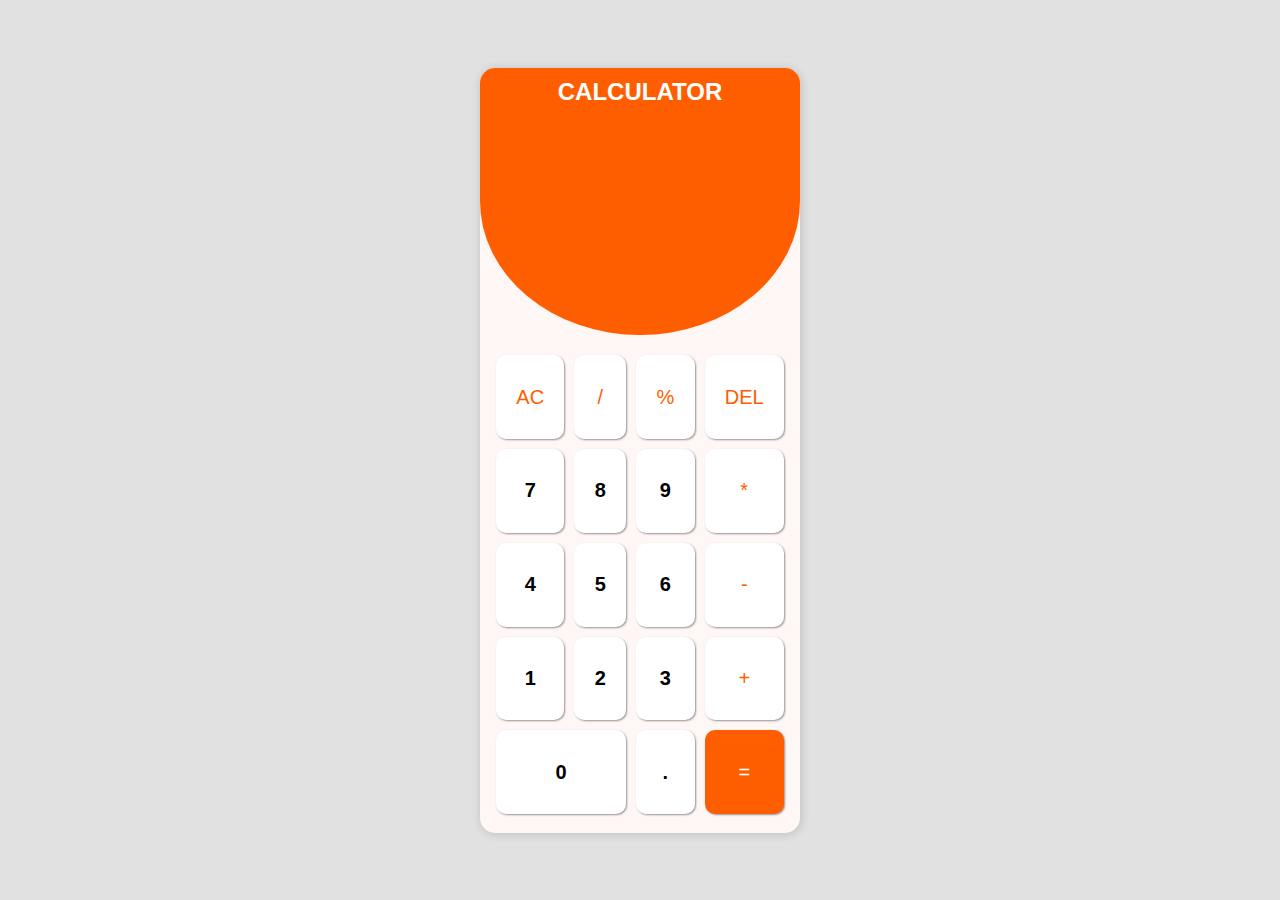
<file: Calculator/index.html>
<!DOCTYPE html>
<html lang="en">
<head>
    <meta charset="UTF-8">
    <meta http-equiv="X-UA-Compatible" content="IE=edge">
    <meta name="viewport" content="width=device-width, initial-scale=1.0">
    <title>Calculator | Balaharisankar</title>
    <link rel="stylesheet" href="./style.css" type="text/css">
</head>
<body>
    <div class="container">
        <div class="display-container">
            <h2>CALCULATOR</h2>
            <h4 id="info"></h4>
            <h1 id="result"></h1>
        </div>
        <div class="button-container">
            <div id="allclear">
                AC
            </div>
            <div id="divide">
                /
            </div>
            <div id="percentage">
                %
            </div>
            <div id="del">
                DEL
            </div>
            <div id="seven">
                7
            </div>
            <div id="eight">
                8
            </div>
            <div id="nine">
                9       
            </div>
            <div id="multiple">
                *
            </div>
            <div id="four">
                4
            </div>
            <div id="five">
                5
            </div>
            <div id="six">
                6
            </div>
            <div id="minus">
                -
            </div>
            <div id="one">
                1
            </div>
            <div id="two">
                2
            </div>
            <div id="three">
                3
            </div>
            <div id="plus">
                +
            </div>
            <div id="zero">
                0
            </div>
            <div id="dot">
                .
            </div>
            <div id="equal">
                =
            </div>
        </div>
    </div>
    <script src="./script.js"></script>
</body>
</html>
</file>
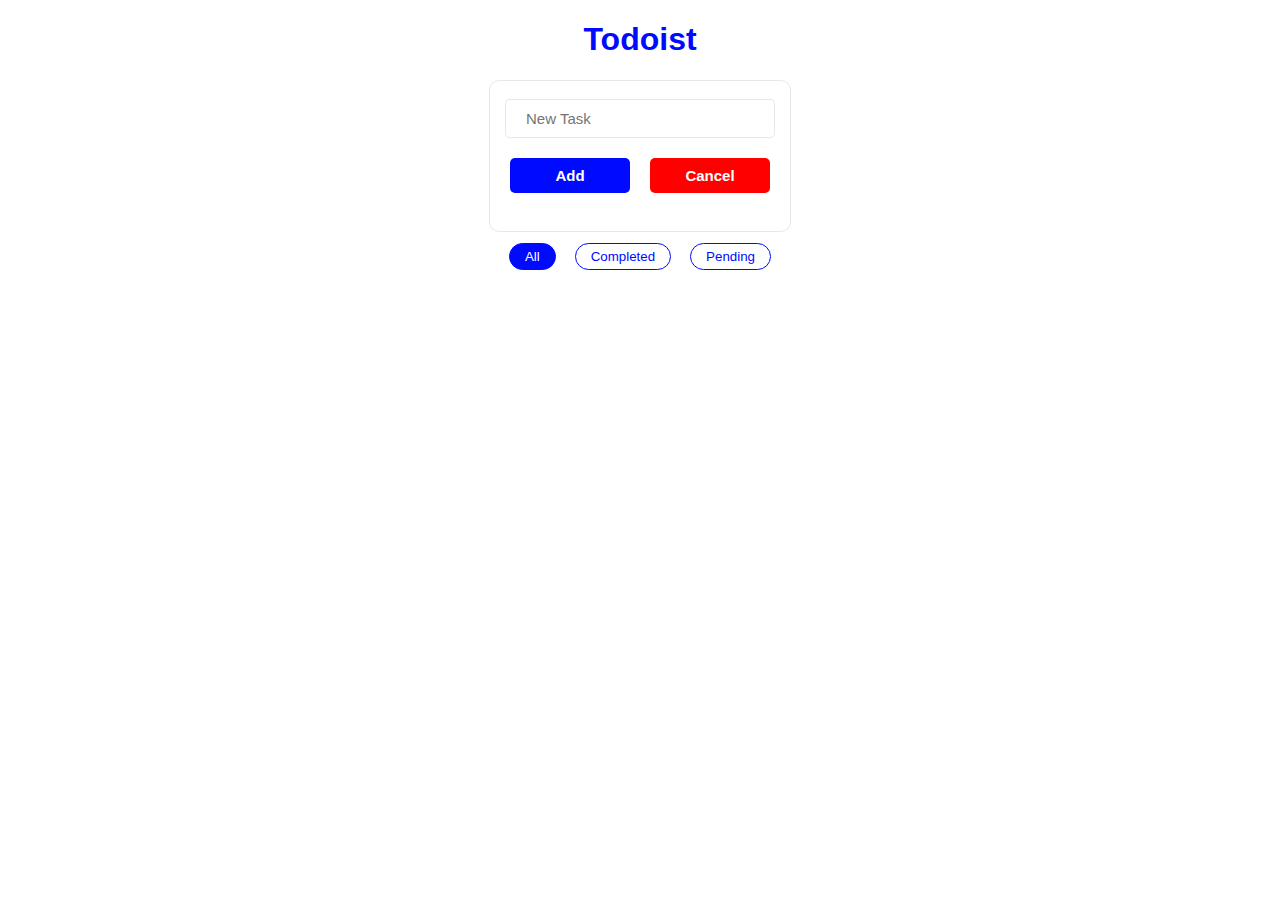
<file: Todo App/index.html>
<!DOCTYPE html>
<html lang="en">
<head>
    <meta charset="UTF-8">
    <meta http-equiv="X-UA-Compatible" content="IE=edge">
    <meta name="viewport" content="width=device-width, initial-scale=1.0">
    <title>Todo App | Balaharisankar</title>
    <link rel="stylesheet" href="./style.css">
</head>
<body>
    <h1 class="app-title">Todoist</h1>
    <div class="form-container">
        <input type="text" id="new-task" placeholder="New Task"/>
        <div class="btn-container">
            <button id="addBtn" onclick="addNewTask()">Add</button>
            <button id="updateBtn" class="invisible" onClick="updateTask()">Update</button>
            <button id="cancelBtn" onclick="cancelTask()">Cancel</button>
        </div>
    </div>
    <div class="filter-container">
        <button id="all" onclick="displayTask('all')">All</button>
        <button id="complete" onclick="displayTask('completed')">Completed</button>
        <button id="pending" onclick="displayTask('pending')">Pending</button>
    </div>
    <div id="tasks-container">
    </div>
    <script src="./script.js"></script>
</body>
</html>
</file>
<file: Calculator/style.css>
body{
    width: 100vw;
    height: 100vh;
    margin: 0;
    background-color: #e1e1e1;
    display: flex;
    justify-content: center;
    align-items: center;
    user-select: none;
}
.container{
    width: 320px;
    height: 85%;
    background-color: rgb(255, 246, 246);
    border-radius: 15px;
    box-shadow: 1px 1px 10px #00000029;
    overflow: hidden;
}
.display-container{
    width: 100%;
    height: 35%;
    /* background-color: #f25657; */
    background-color: rgb(255, 94, 0);
    border-bottom-left-radius: 50%;
    border-bottom-right-radius: 50%;
}
.display-container>h2,.display-container>h4{
    margin: 0;
    font-family: 'Segoe UI', Tahoma, Geneva, Verdana, sans-serif;
    color: white;
    text-align: center;
    padding-top: 10px;
}
#info{
    width: 100%;
    overflow: hidden;
    margin-top: 30px;
}
#result{
    text-align: center;
    font-family: 'Segoe UI', Tahoma, Geneva, Verdana, sans-serif;
    color: white;
}
.button-container{
    width: 90%;
    height: 60%;
    display: grid;
    grid-template-columns: auto auto auto auto;
    gap: 10px;
    padding: 10px;
    margin: auto;
    margin: 10px auto;
}
.button-container>div{
    background-color: rgb(255, 255, 255);
    box-shadow: 1px 1px 2px #00000067;
    display: flex;
    justify-content: center;
    align-items: center;
    border-radius: 10px;
    font-size: 20px;
    font-weight: 500;
    font-family: 'Segoe UI', Tahoma, Geneva, Verdana, sans-serif;
    cursor: pointer;
}
#zero{
    grid-column-start: 1;
    grid-column-end: 3;
}
#allclear,#divide,#percentage,#del,#multiple,#minus,#plus{
    color: rgb(255, 94, 0);
}
#equal{
    background-color: rgb(255, 94, 0);
    color: white;
}
#one,#two,#three,#four,#five,#six,#seven,#eight,#nine,#zero,#dot{
    font-weight: 700;
}
</file>
<file: Todo App/style.css>
body{
    width: 100vw;
    margin: 0;
    display: flex;
    flex-direction: column;
    align-items: center;
    user-select: none;
    font-family: 'Segoe UI', Tahoma, Geneva, Verdana, sans-serif;
}
.app-title{
    color: #000aff;
}
.form-container{
    width: 300px;
    height: 150px;
    border: 1px solid #00000018;
    display: flex;
    flex-direction: column;
    justify-content: center;
    align-items: center;
    border-radius: 10px;
}
#new-task{
    width: 90%;
    padding: 10px 20px;
    box-sizing: border-box;
    font-size: 15px;
    outline: none;
    font-family: 'Segoe UI', Tahoma, Geneva, Verdana, sans-serif;
    color: blue;
    font-weight: 500;
    border-radius: 5px;
    border: 1px solid #00000018;
}
#new-task:focus{
    outline: none;
    border-width: 2px;
    border-color: #000aff;
}
.btn-container{
    margin: 20px 10px;
    width: 100%;
    display: flex;
    justify-content: space-evenly;
    align-items: center;
}
.btn-container>button{
    width: 40%;
    height: 35px;
    color: white;
    outline: none;
    border: none;
    font-size: 15px;
    font-weight: 700;
    border-radius: 5px;
}
#addBtn,#updateBtn{
    background-color: #000aff;
}
#addBtn:hover,#updateBtn:hover{
    background-color: #0108c3;
    cursor: pointer;
}
#cancelBtn{
    background-color: red;
}
#cancelBtn:hover{
    background-color: rgb(202, 2, 2);
    cursor: pointer;
}
.filter-container{
    width: 300px;
    height: 50px;
    display: flex;
    justify-content: space-evenly;
    align-items: center;
}
.filter-container>button{
    padding: 5px 15px;
    background-color: white;
    outline: none;
    border: 1px solid #000aff;
    border-radius: 15px;
    color: #000aff;
    cursor: pointer;
}
#tasks-container{
    margin: 20px auto;
     width: 300px;
     height: 200px;
     padding: 20px auto;
     display: flex;
     flex-direction: column;
     align-items: center;
}
.tasks{
    width: 100%;
    height: 150px;
    background-color: hsla(231, 100%, 89%, 0.156);
    border-radius: 10px;
    margin: 10px auto;
    padding: 5px 10px;
    box-sizing: border-box;
}
.task-name{
    width: 100%;
    height: 20px;
    text-overflow: ellipsis;
    overflow: hidden;
    font-weight: 500;
    white-space: nowrap;
    margin: 10px 5px;
}
.invisible{
    display: none;
}
.status,.time{
    margin: 7px 5px;
    font-size: 12px;
    color:#000aff;
    font-weight: 500;
}
.status>span,.time>span{
    color: black;
}
.taskBtn-container{
    width: 95%;
    height: 40px;
    display: flex;
    justify-content: end;
    align-items: center;
    margin: 10px;
}
.taskBtn-container>button{
    background-color: #000aff;
    outline: none;
    border: none;
    color:white;
    padding: 7px 12px;
    font-size: 12px;
    font-weight: 700;
    margin: auto 5px;
    border-radius: 5px;
    cursor: pointer;
}
.taskBtn-container>button:last-child{
    background-color: red;
}
.active-filter{
    background-color: #000aff !important;
    color:#fff !important;
}
</file>
